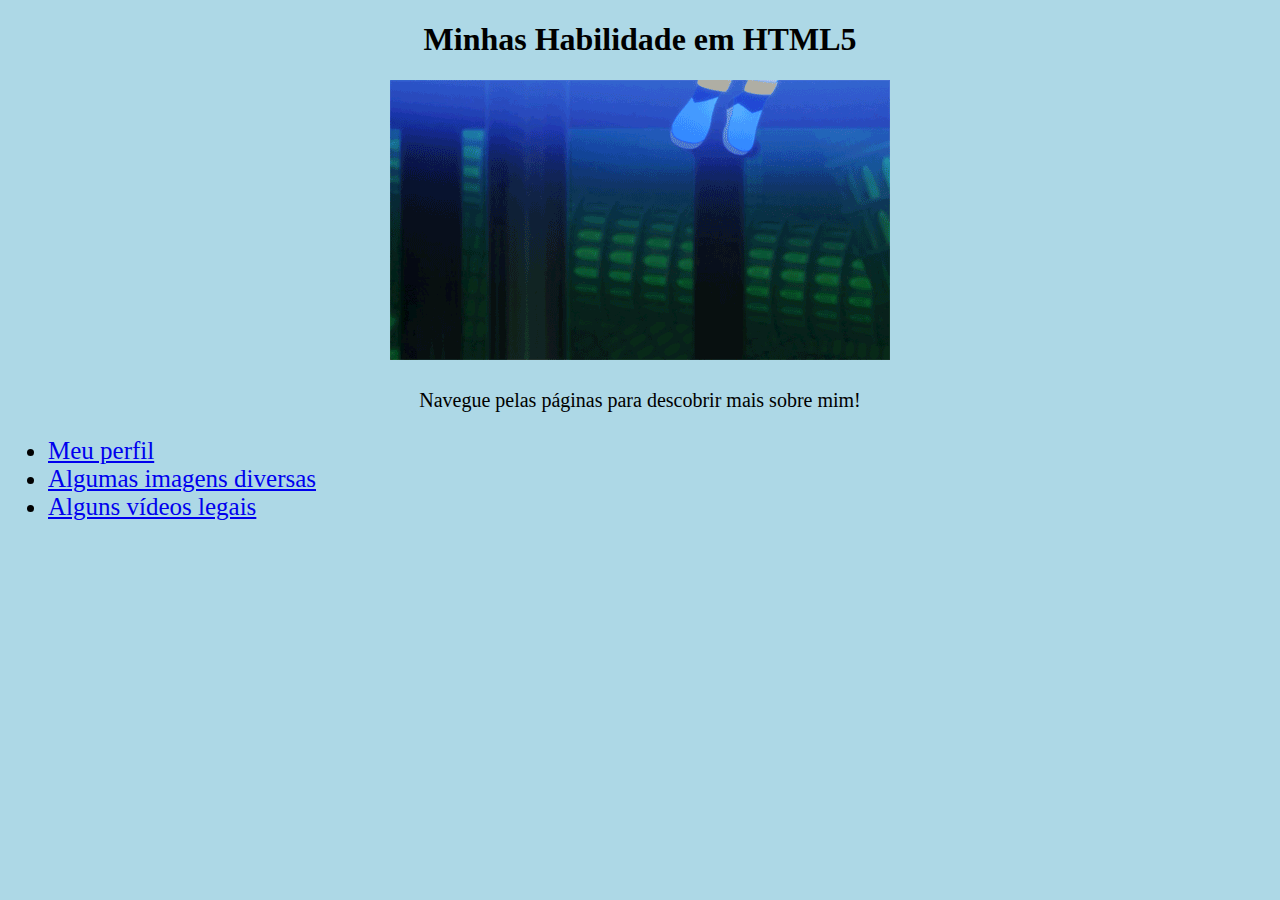
<file: repositoriogit/index.html>
<!DOCTYPE html>
<html lang="pt-br">
<head>
    <meta charset="UTF-8">
    <meta name="viewport" content="width=device-width, initial-scale=1.0">
    <title>Resumo</title>
    <link rel="shortcut icon" href="imagens/favicon.ico" type="image/x-icon">
    <style>
        ul{
            font-size: 25px;
        }
    </style>
    <link rel="stylesheet" href="style.css">
</head>
<body>
    <h1>Minhas Habilidade em HTML5</h1>
    <h1><img src="imagens/jackfrostgif.gif" alt="jackfrostgif"></h1>
    <p>Navegue pelas páginas para descobrir mais sobre mim!</p>
    <ul>
        <li><a href="pag01.html" target="_self" rel="next">Meu perfil</a></li>
        <li><a href="pag02.html" target="_self" rel="next">Algumas imagens diversas</a></li>
        <li><a href="pag03.html" target="_self" rel="next">Alguns vídeos legais</a></li>
    </ul>
</body>
</html>
</file>
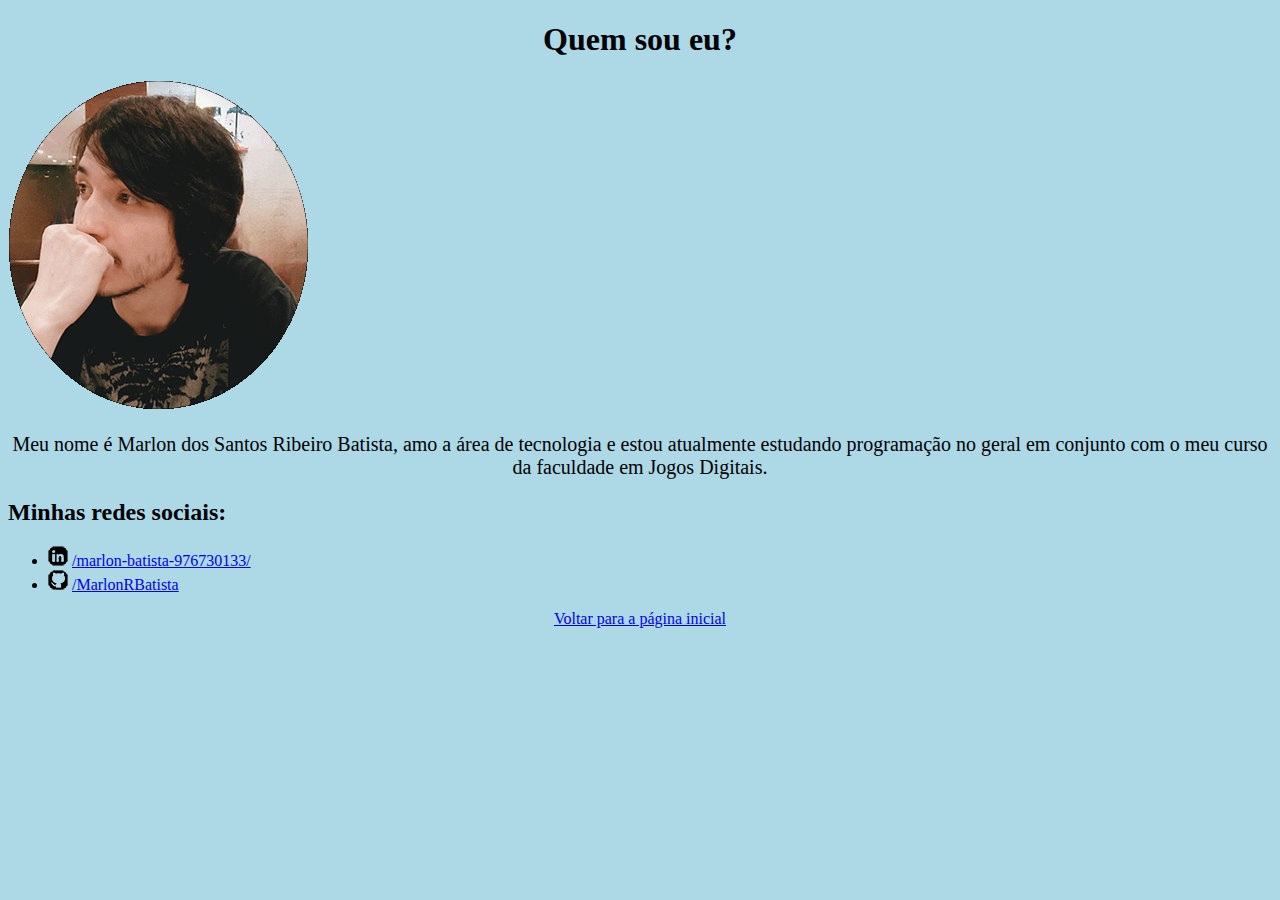
<file: repositoriogit/pag01.html>
<!DOCTYPE html>
<html lang="pt-br">
<head>
    <meta charset="UTF-8">
    <meta name="viewport" content="width=device-width, initial-scale=1.0">
    <title>Perfil</title>
    <link rel="shortcut icon" href="imagens/favicon.ico" type="image/x-icon">
    <link rel="stylesheet" href="style.css">
</head>
<body>
    <h1>Quem sou eu?</h1>
    <picture>
        <source media="(max-width: 750px)" srcset="imagens/fotoperfil-p.png" type="image/png">
        <img src="imagens/fotoperfil-m.png" alt="foto de perfil">
    </picture>
    <p>Meu nome é Marlon dos Santos Ribeiro Batista, amo a área de tecnologia e estou atualmente estudando programação no geral em conjunto com o meu curso da faculdade em Jogos Digitais.</p>
    <h2>Minhas redes sociais:</h2>
    <ul>
        <li>
            <img src="imagens/icone-linkedin.png" alt="Ícone linkedin">
            <a href="https://www.linkedin.com/in/marlon-batista-976730133/" target="_blank" rel="external">/marlon-batista-976730133/</a></li> 
        <li>
            <img src="imagens/icone-github.png" alt="Ícone github">
            <a href="https://github.com/MarlonRBatista" target="_blank" rel="external">/MarlonRBatista</a></li>
    </ul>
    <div><a href="index.html" target="_self" rel="prev">Voltar para a página inicial</a></div>
</body>
</html>
</file>
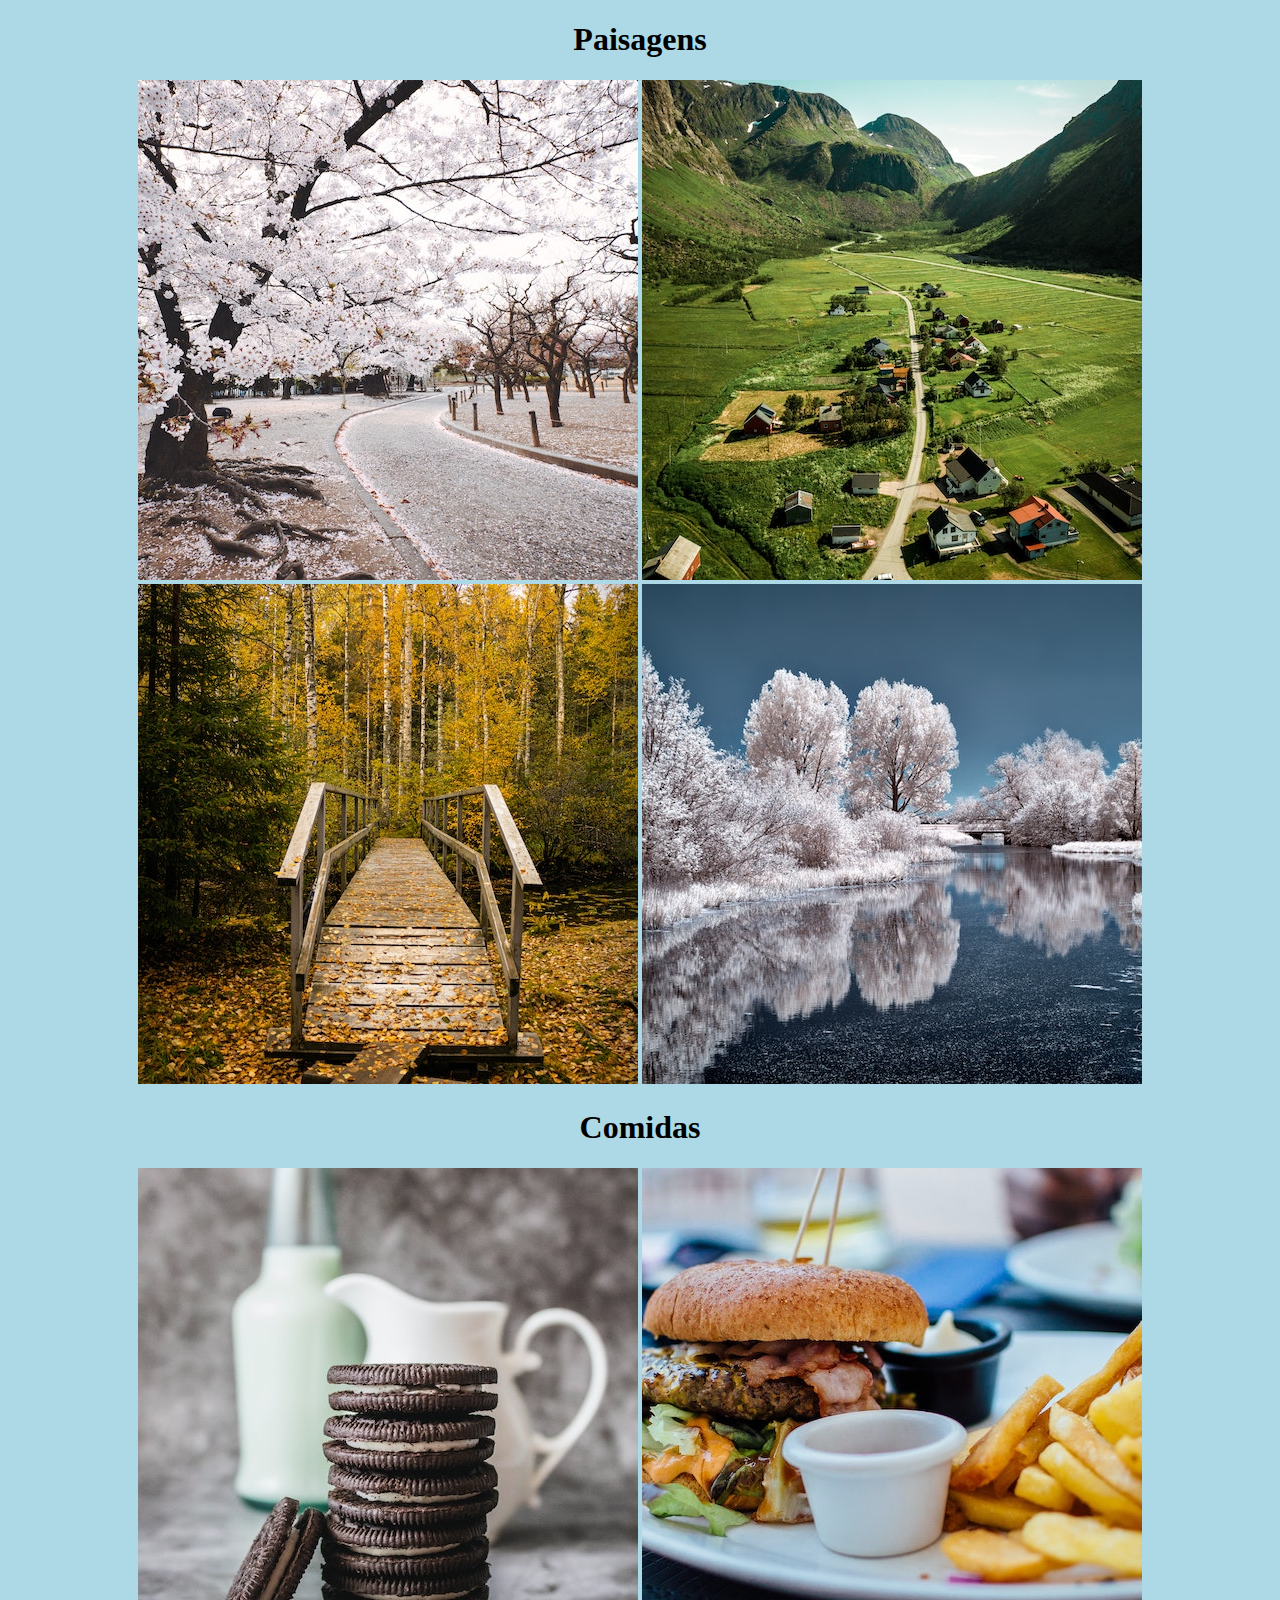
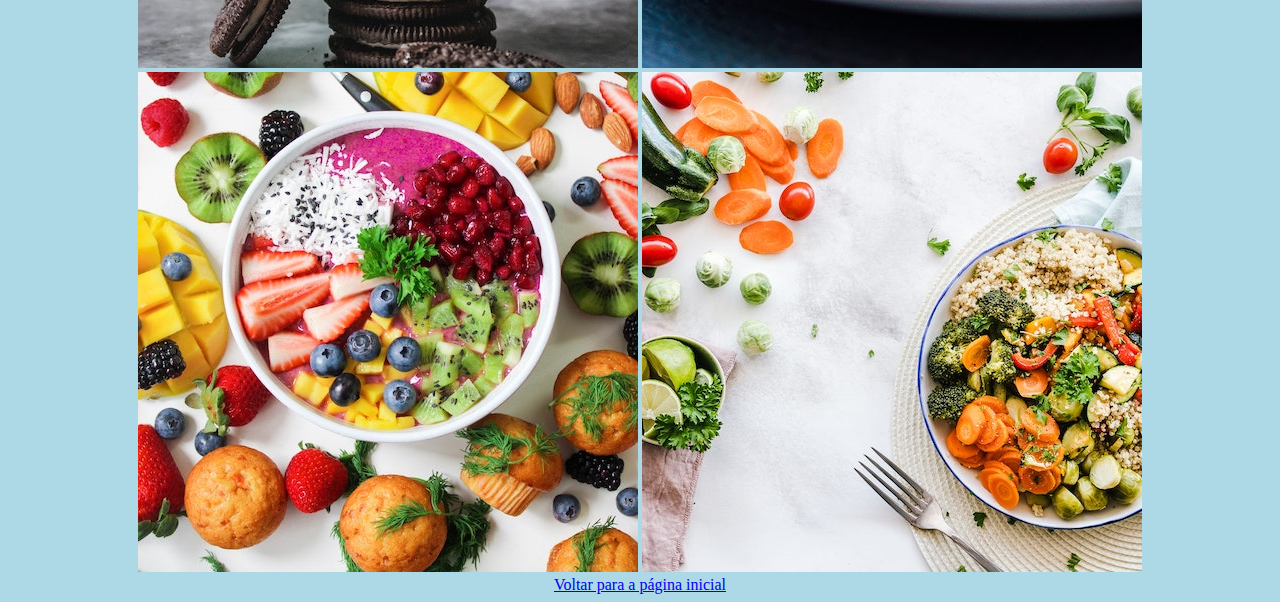
<file: repositoriogit/pag02.html>
<!DOCTYPE html>
<html lang="pt-br">
<head>
    <meta charset="UTF-8">
    <meta name="viewport" content="width=device-width, initial-scale=1.0">
    <title>Imagens</title>
    <link rel="shortcut icon" href="imagens/favicon.ico" type="image/x-icon">
    <link rel="stylesheet" href="style.css">
</head>
<body>
    <h1>Paisagens</h1>
    <div>
        <img src="imagens/sakurasprimavera.jpg" alt="imagem sakuras">
        <img src="imagens/montanhas.jpg" alt="imagem montanhas">
        <br>
        <img src="imagens/ponteoutono.jpg" alt="imagem ponte com folhas">
        <img src="imagens/arvoresinverno.jpg" alt="imagem árvores no inverno">
    </div>
    <h1>Comidas</h1>
    <div>
        <img src="imagens/biscoito.jpg" alt="Imagems de uma pilha de biscoitos">
        <img src="imagens/fastfood.jpg" alt="Imagem com um prato de fastfood">
        <br>
        <img src="imagens/frutas.jpg" alt="Imagem de um prato com frutas">
        <img src="imagens/vegetais.jpg" alt="Imagem de um prato com vegetais">
    </div>
    <div><a href="index.html" target="_self" rel="prev">Voltar para a página inicial</a></div>
</body>
</html>
</file>
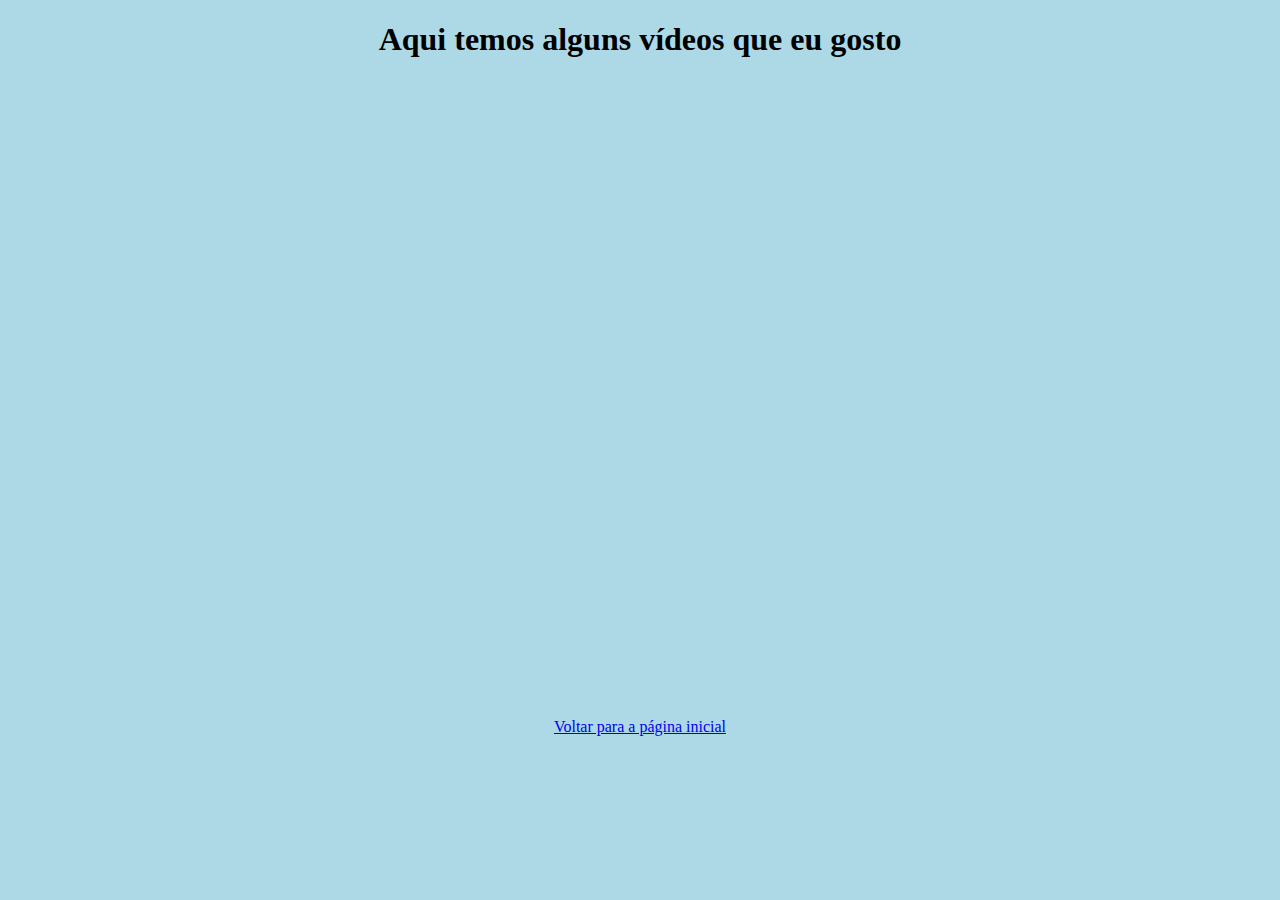
<file: repositoriogit/pag03.html>
<!DOCTYPE html>
<html lang="pt-br">
<head>
    <meta charset="UTF-8">
    <meta name="viewport" content="width=device-width, initial-scale=1.0">
    <link rel="shortcut icon" href="imagens/favicon.ico" type="image/x-icon">
    <title>Vídeos</title>
    <link rel="stylesheet" href="style.css">
</head>
<body>
    <h1>Aqui temos alguns vídeos que eu gosto</h1>
    <iframe width="560" height="315" src="https://www.youtube.com/embed/yuV5L7X1IFU" title="YouTube video player" frameborder="0" allow="accelerometer; autoplay; clipboard-write; encrypted-media; gyroscope; picture-in-picture; web-share" allowfullscreen></iframe>
    <iframe width="560" height="315" src="https://www.youtube.com/embed/4rfEiYE9igQ" title="YouTube video player" frameborder="0" allow="accelerometer; autoplay; clipboard-write; encrypted-media; gyroscope; picture-in-picture; web-share" allowfullscreen></iframe>
    <iframe width="560" height="315" src="https://www.youtube.com/embed/hPhL1Xg_zj8" title="YouTube video player" frameborder="0" allow="accelerometer; autoplay; clipboard-write; encrypted-media; gyroscope; picture-in-picture; web-share" allowfullscreen></iframe>
    <div><a href="index.html" target="_self" rel="prev">Voltar para a página inicial</a></div>
</body>
</html>
</file>
<file: repositoriogit/style.css>
@charset "UTF-8";

body {
   background-color: lightblue;
}

h1 {
    text-align: center;
}

p {
    text-align: center; font-size: 20px;
}

picture {
    text-align: center;
}
div {
    text-align: center;
}
</file>
